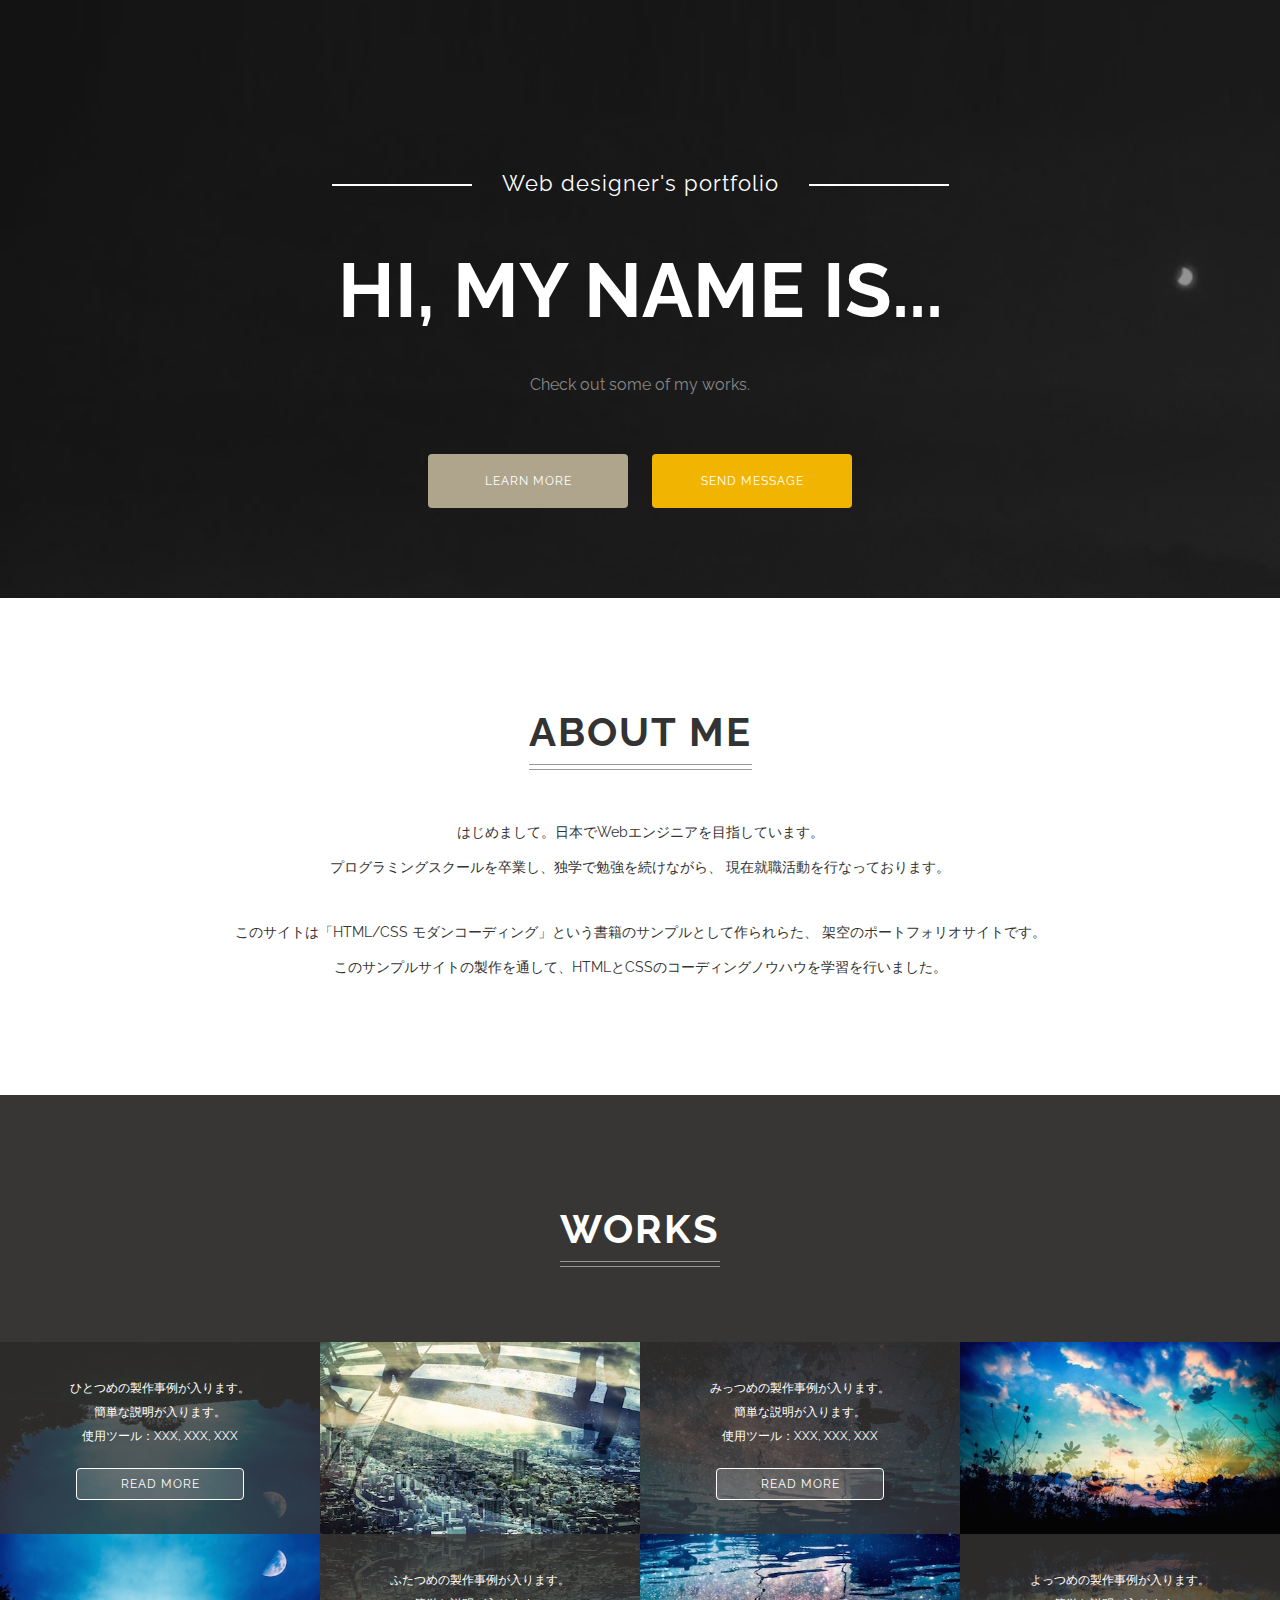
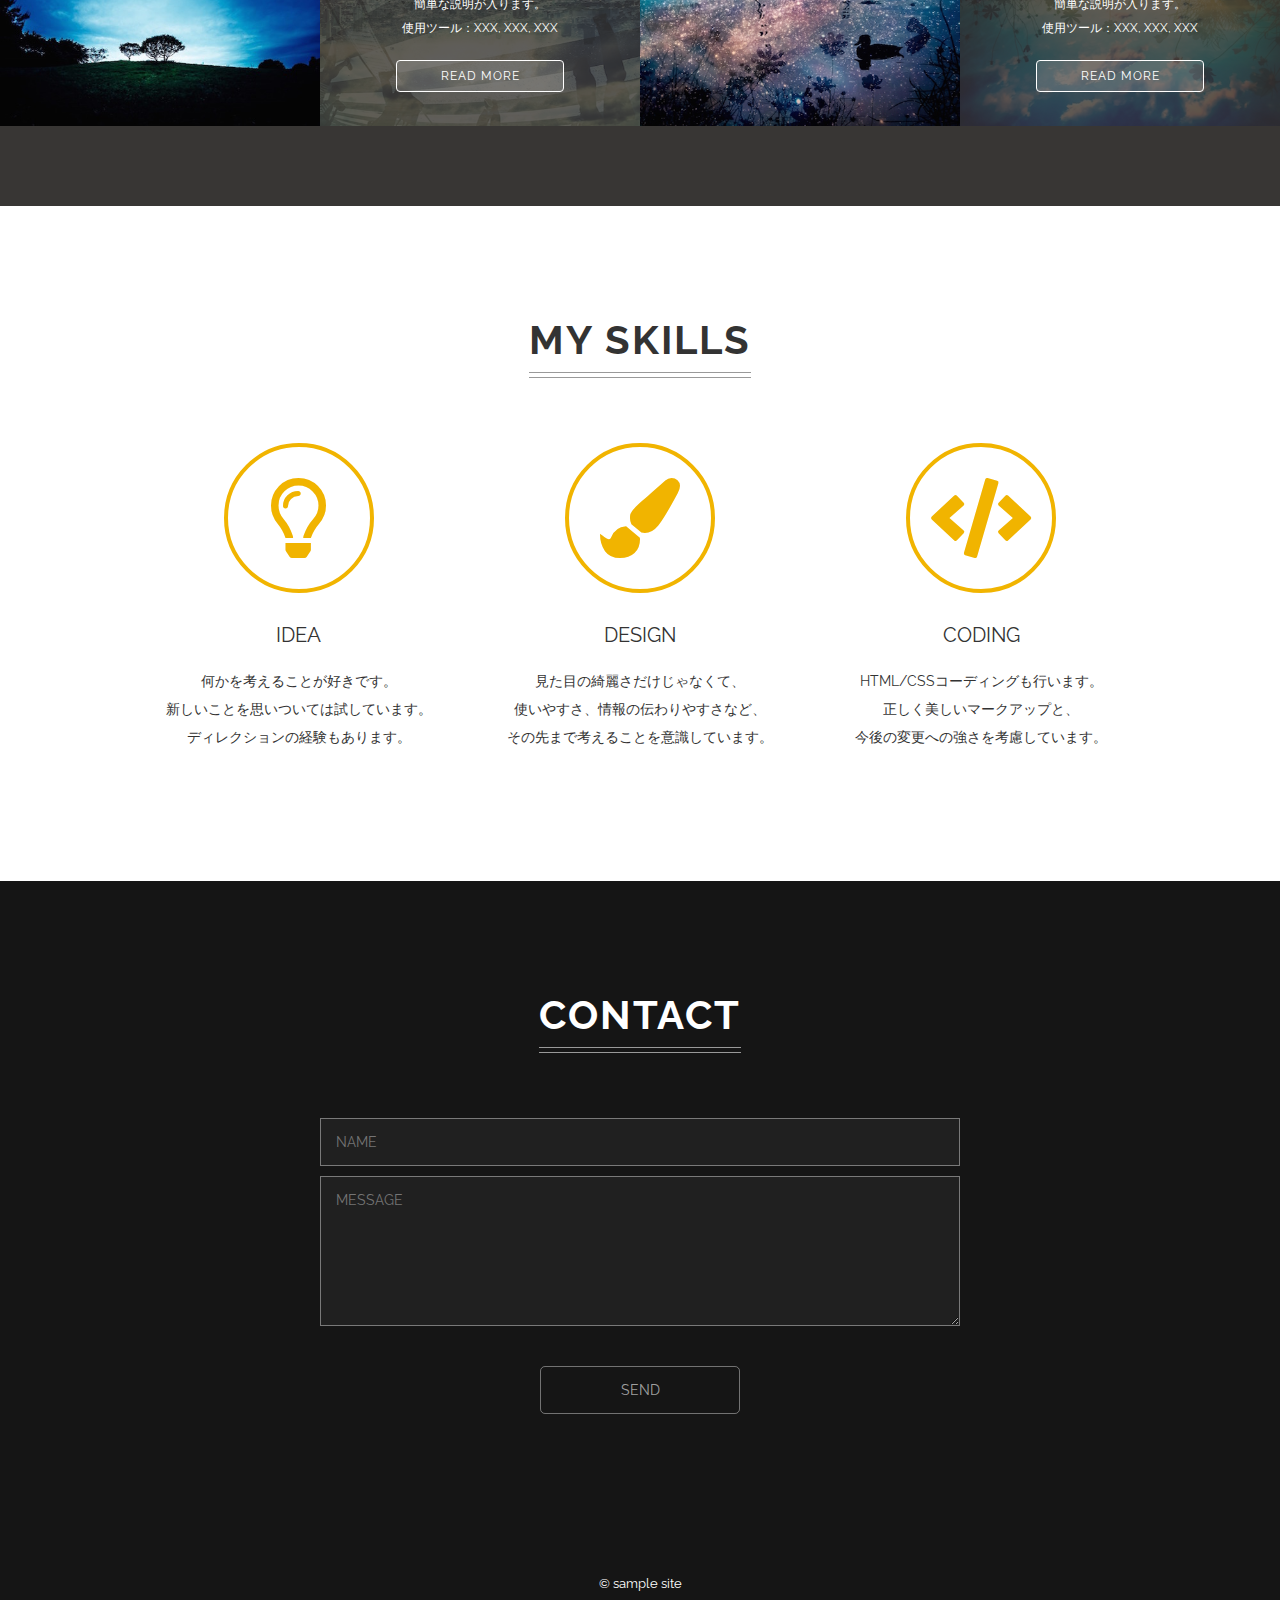
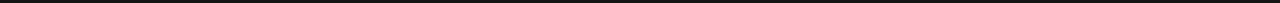
<file: singlepage-layout/index.html>
<!DOCTYPE html>
<html lang="ja">
  <head>
    <meta charset="UTF-8">
    <meta name="viewport" content="width=device-width,initial-scale=1.0,minimum-scale=1.0">
    <title>シングルページレイアウト</title>
    <link rel="stylesheet" href="css/normalize.css">
    <link rel="stylesheet" href="css/style.css">
    <link href="https://fonts.googleapis.com/css?family=Raleway:400,700&display=swap" rel="stylesheet">
    <link href="https://use.fontawesome.com/releases/v5.6.1/css/all.css" rel="stylesheet">
  </head>
  <body>
    <header class="header">
      <p class="site-title-sub">Web designer's portfolio</p>
      <h1 class="site-title">HI, MY NAME IS...</h1>
      <p class="site-description">Check out some of my works.</p>
      <div class="buttons">
        <a class="button" href="#about">LEARN MORE</a>
        <a class="button button-showy" href="#contact">SEND MESSAGE</a>
      </div>
    </header>
    <section class="about" id="about">
      <h2 class="heading">ABOUT ME</h2>
      <p class="about-text">
        はじめまして。日本でWebエンジニアを目指しています。<br>
        プログラミングスクールを卒業し、独学で勉強を続けながら、
        現在就職活動を行なっております。
      </p>
      <p class="about-text">
        このサイトは「HTML/CSS モダンコーディング」という書籍のサンプルとして作られらた、
        架空のポートフォリオサイトです。<br>
        このサンプルサイトの製作を通して、HTMLとCSSのコーディングノウハウを学習を行いました。
      </p>
    </section>
    <section class="works">
      <h2 class="heading">WORKS</h2>
      <div class="works-wrapper">
        <div class="work-box tree">
          <img class="work-image" src="images/tree.jpg" alt="制作事例1">
          <div class="work-description">
            <div class="work-description-inner">
              <p class="work-text">
                ひとつめの製作事例が入ります。<br>
                簡単な説明が入ります。<br>
                使用ツール：XXX, XXX, XXX<br>
                <a href="#" class="button button-ghost">READ MORE</a>
              </p>
            </div>
          </div>
        </div>
        <div class="work-box building">
          <img class="work-image" src="images/building.jpg" alt="制作事例2">
          <div class="work-description">
              <div class="work-description-inner">
                <p class="work-text">
                  ふたつめの製作事例が入ります。<br>
                  簡単な説明が入ります。<br>
                  使用ツール：XXX, XXX, XXX<br>
                  <a href="#" class="button button-ghost">READ MORE</a>
                </p>
              </div>
          </div>
        </div>
        <div class="work-box lake">
          <img class="work-image" src="images/lake.jpg" alt="制作事例3">
          <div class="work-description">
              <div class="work-description-inner">
                <p class="work-text">
                  みっつめの製作事例が入ります。<br>
                  簡単な説明が入ります。<br>
                  使用ツール：XXX, XXX, XXX<br>
                  <a href="#" class="button button-ghost">READ MORE</a>
                </p>
            </div>
          </div>
        </div>
        <div class="work-box sky">
          <img class="work-image" src="images/sky.jpg" alt="制作事例4">
          <div class="work-description">
              <div class="work-description-inner">
                <p class="work-text">
                  よっつめの製作事例が入ります。<br>
                  簡単な説明が入ります。<br>
                  使用ツール：XXX, XXX, XXX<br>
                  <a href="#" class="button button-ghost">READ MORE</a>
                </p>
              </div>
          </div>
        </div>
      </div>
    </section>
    <section class="skills">
      <h2 class="heading">MY SKILLS</h2>
      <div class="skills-wrapper">
        <div class="skill-box">
          <i class="skill-icon far fa-lightbulb"></i>
          <div class="skill-title">IDEA</div>
          <p class="skill-text">
            何かを考えることが好きです。<br>
            新しいことを思いついては試しています。<br>
            ディレクションの経験もあります。
          </p>
        </div>
        <div class="skill-box">
          <i class="skill-icon fas fa-paint-brush"></i>
          <div class="skill-title">DESIGN</div>
          <p class="skill-text">
            見た目の綺麗さだけじゃなくて、<br>
            使いやすさ、情報の伝わりやすさなど、<br>
            その先まで考えることを意識しています。
          </p>
        </div>
        <div class="skill-box">
          <i class="skill-icon fas fa-code"></i>
          <div class="skill-title">CODING</div>
          <p class="skill-text">
            HTML/CSSコーディングも行います。<br>
            正しく美しいマークアップと、<br>
            今後の変更への強さを考慮しています。
          </p>
        </div>
      </div>
    </section>
    <section class="contact" id="contact">
      <h2 class="heading">CONTACT</h2>
      <form class="contact-form">
        <input type="text" name="name" placeholder="NAME">
        <textarea name="message" placeholder="MESSAGE"></textarea>
        <input type="submit" value="SEND">
      </form>
    </section>
    <footer class="footer">© sample site</footer>
    <script src="lib/placeholders.min.js"></script>
  </body>
</html>
</file>
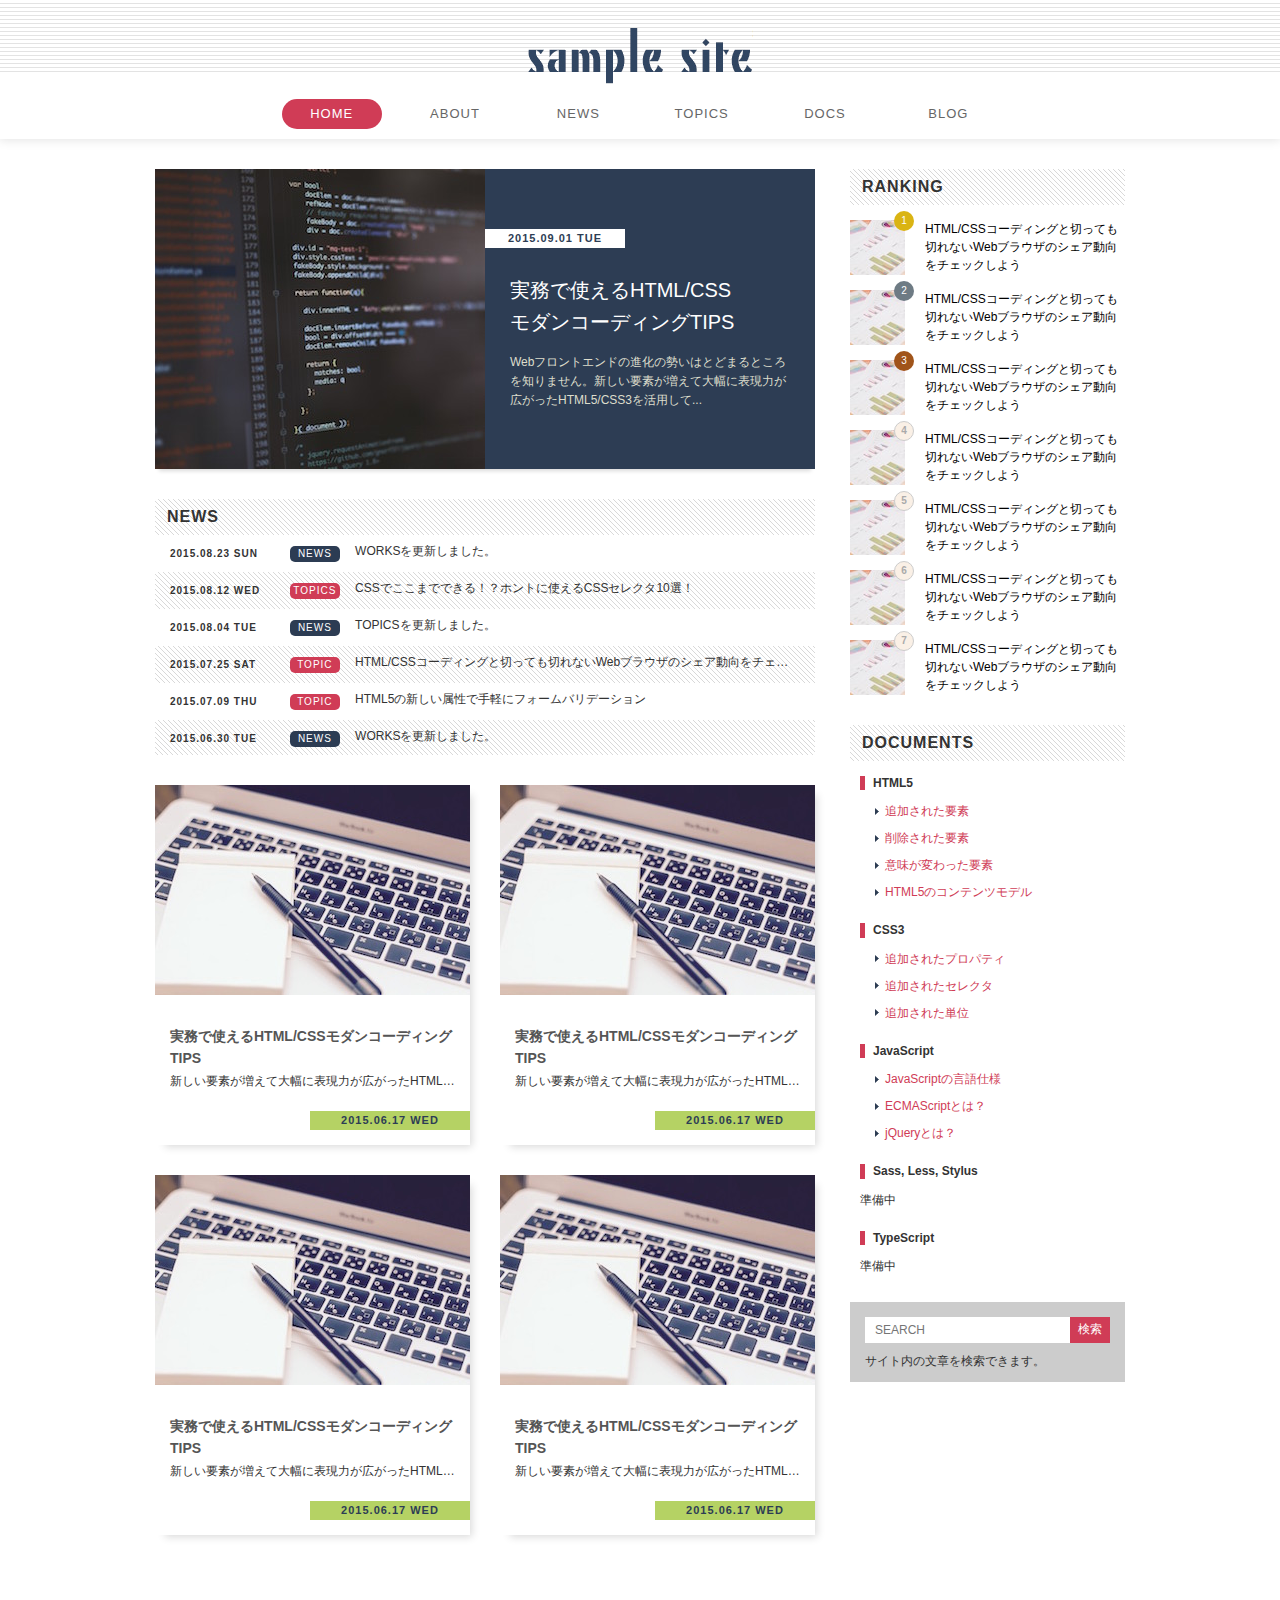
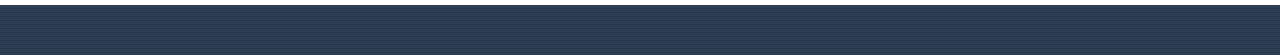
<file: standard-layout/index.html>
<!DOCTYPE html>
<html lang="ja">
<head>
  <meta charset="UTF-8">
  <title>スタンダードレイアウト</title>
  <link rel="stylesheet" href="css/reset.css">
  <link rel="stylesheet" href="css/style.css">
</head>
<body>
  <header class="header">
    <h1 class="logo">
      <a href="/">SAMPLE SITE</a>
    </h1>
    <nav class="global-nav">
      <ul>
        <li class="nav-item active"><a href="#">HOME</a></li>
        <li class="nav-item"><a href="#">ABOUT</a></li>
        <li class="nav-item"><a href="#">NEWS</a></li>
        <li class="nav-item"><a href="#">TOPICS</a></li>
        <li class="nav-item"><a href="#">DOCS</a></li>
        <li class="nav-item"><a href="#">BLOG</a></li>
      </ul>
    </nav>
  </header>
  <div class="wrapper clearfix">
    <main class="main">
      <h2 class="hidden">HOT TOPIC</h2>
      <a href="#" class="hot-topic clearfix">
        <img class="image" src="./images/hot-topic.jpg" alt="コーディング画面">
        <div class="content">
          <h3 class="title">実務で使えるHTML/CSS<br>モダンコーディングTIPS</h3>
          <p class="desc">Webフロントエンドの進化の勢いはとどまるところを知りません。新しい要素が増えて大幅に表現力が広がったHTML5/CSS3を活用して...</p>
          <time class="date" datetime="2015-09-01">2015.09.01 TUE</time>
        </div>
      </a>
      <h2 class="heading">NEWS</h2>
      <ul class="scroll-list">
        <li class="scroll-item">
          <a href="#">
            <time class="date" datetime="2015-08-23">2015.08.23 SUN</time>
            <span class="category news">NEWS</span>
            <span class="title">WORKSを更新しました。</span>
          </a>
        </li>
        <li class="scroll-item">
          <a href="#">
            <time class="date" datetime="2015-08-12">2015.08.12 WED</time>
            <span class="category">TOPICS</span>
            <span class="title">CSSでここまでできる！？ホントに使えるCSSセレクタ10選！</span>
          </a>
        </li>
        <li class="scroll-item">
          <a href="#">
            <time class="date" datetime="2015-08-04">2015.08.04 TUE</time>
            <span class="category news">NEWS</span>
            <span class="title">TOPICSを更新しました。</span>
          </a>
        </li>
        <li class="scroll-item">
          <a href="#">
            <time class="date" datetime="2015-07-25">2015.07.25 SAT</time>
            <span class="category">TOPIC</span>
            <span class="title">HTML/CSSコーディングと切っても切れないWebブラウザのシェア動向をチェックしよう</span>
          </a>
        </li>
        <li class="scroll-item">
          <a href="#">
            <time class="date" datetime="2015-07-09">2015.07.09 THU</time>
            <span class="category">TOPIC</span>
            <span class="title">HTML5の新しい属性で手軽にフォームバリデーション</span>
          </a>
        </li>
        <li class="scroll-item">
          <a href="#">
            <time class="date" datetime="2015-06-30">2015.06.30 TUE</time>
            <span class="category news">NEWS</span>
            <span class="title">WORKSを更新しました。</span>
          </a>
        </li>
      </ul>
      <h2 class="hidden">ARTICLES</h2>
      <div class="clearfix">
        <a href="#" class="article-box">
          <h3 class="title">実務で使えるHTML/CSSモダンコーディングTIPS</h3>
          <p class="desc">新しい要素が増えて大幅に表現力が広がったHTML5/CSS3を活用し、モダンなコーディングにチャレンジしましょう！</p>
          <time class="date" datetime="2015-06-17">2015.06.17 WED</time>
          <img class="image" src="./images/article.jpg" alt="コーディング画面">
        </a>
        <a href="#" class="article-box">
          <h3 class="title">実務で使えるHTML/CSSモダンコーディングTIPS</h3>
          <p class="desc">新しい要素が増えて大幅に表現力が広がったHTML5/CSS3を活用し、モダンなコーディングにチャレンジしましょう！</p>
          <time class="date" datetime="2015-06-17">2015.06.17 WED</time>
          <img class="image" src="./images/article.jpg" alt="コーディング画面">
        </a>
        <a href="#" class="article-box">
          <h3 class="title">実務で使えるHTML/CSSモダンコーディングTIPS</h3>
          <p class="desc">新しい要素が増えて大幅に表現力が広がったHTML5/CSS3を活用し、モダンなコーディングにチャレンジしましょう！</p>
          <time class="date" datetime="2015-06-17">2015.06.17 WED</time>
          <img class="image" src="./images/article.jpg" alt="コーディング画面">
        </a>
        <a href="#" class="article-box">
          <h3 class="title">実務で使えるHTML/CSSモダンコーディングTIPS</h3>
          <p class="desc">新しい要素が増えて大幅に表現力が広がったHTML5/CSS3を活用し、モダンなコーディングにチャレンジしましょう！</p>
          <time class="date" datetime="2015-06-17">2015.06.17 WED</time>
          <img class="image" src="./images/article.jpg" alt="コーディング画面">
        </a>
      </div>
    </main>
    <div class="sidemenu">
      <h2 class="heading">RANKING</h2>
      <ol class="ranking">
        <li class="ranking-item">
          <a href="#">
            <img class="image" src="./images/ranking.jpg" alt="グラフの画像">
            <span class="order"></span>
            <p class="text">HTML/CSSコーディングと切っても切れないWebブラウザのシェア動向をチェックしよう</p>
          </a>
        </li>
        <li class="ranking-item">
          <a href="#">
            <img class="image" src="./images/ranking.jpg" alt="グラフの画像">
            <span class="order"></span>
            <p class="text">HTML/CSSコーディングと切っても切れないWebブラウザのシェア動向をチェックしよう</p>
          </a>
        </li>
        <li class="ranking-item">
          <a href="#">
            <img class="image" src="./images/ranking.jpg" alt="グラフの画像">
            <span class="order"></span>
            <p class="text">HTML/CSSコーディングと切っても切れないWebブラウザのシェア動向をチェックしよう</p>
          </a>
        </li>
        <li class="ranking-item">
          <a href="#">
            <img class="image" src="./images/ranking.jpg" alt="グラフの画像">
            <span class="order"></span>
            <p class="text">HTML/CSSコーディングと切っても切れないWebブラウザのシェア動向をチェックしよう</p>
          </a>
        </li>
        <li class="ranking-item">
          <a href="#">
            <img class="image" src="./images/ranking.jpg" alt="グラフの画像">
            <span class="order"></span>
            <p class="text">HTML/CSSコーディングと切っても切れないWebブラウザのシェア動向をチェックしよう</p>
          </a>
        </li>
        <li class="ranking-item">
          <a href="#">
            <img class="image" src="./images/ranking.jpg" alt="グラフの画像">
            <span class="order"></span>
            <p class="text">HTML/CSSコーディングと切っても切れないWebブラウザのシェア動向をチェックしよう</p>
          </a>
        </li>
        <li class="ranking-item">
          <a href="#">
            <img class="image" src="./images/ranking.jpg" alt="グラフの画像">
            <span class="order"></span>
            <p class="text">HTML/CSSコーディングと切っても切れないWebブラウザのシェア動向をチェックしよう</p>
          </a>
        </li>
      </ol>
      <h2 class="heading">DOCUMENTS</h2>
      <ul class="documents">
        <li>
          <h3 class="title">HTML5</h3>
          <ul>
            <li><a href="#">追加された要素</a></li>
            <li><a href="#">削除された要素</a></li>
            <li><a href="#">意味が変わった要素</a></li>
            <li><a href="#">HTML5のコンテンツモデル</a></li>
          </ul>
        </li>
        <li>
          <h3 class="title">CSS3</h3>
          <ul>
            <li><a href="#">追加されたプロパティ</a></li>
            <li><a href="#">追加されたセレクタ</a></li>
            <li><a href="#">追加された単位</a></li>
          </ul>
        </li>
        <li>
          <h3 class="title">JavaScript</h3>
          <ul>
            <li><a href="#">JavaScriptの言語仕様</a></li>
            <li><a href="#">ECMAScriptとは？</a></li>
            <li><a href="#">jQueryとは？</a></li>
          </ul>
        </li>
        <li>
          <h3 class="title">Sass, Less, Stylus</h3>
          <p>準備中</p>
        </li>
        <li>
          <h3 class="title">TypeScript</h3>
          <p>準備中</p>
        </li>
      </ul>
      <h2 class="hidden">SEARCH</h2>
      <form class="search-box">
        <input class="search-input" type="text" name="search" placeholder="SEARCH">
        <input class="search-button" type="submit" value="検索">
        <p class="text">サイト内の文章を検索できます。</p>
      </form>
    </div>
    <div class="clear"></div>
  </div>
  <footer class="footer"></footer>
</body>
</html>
</file>
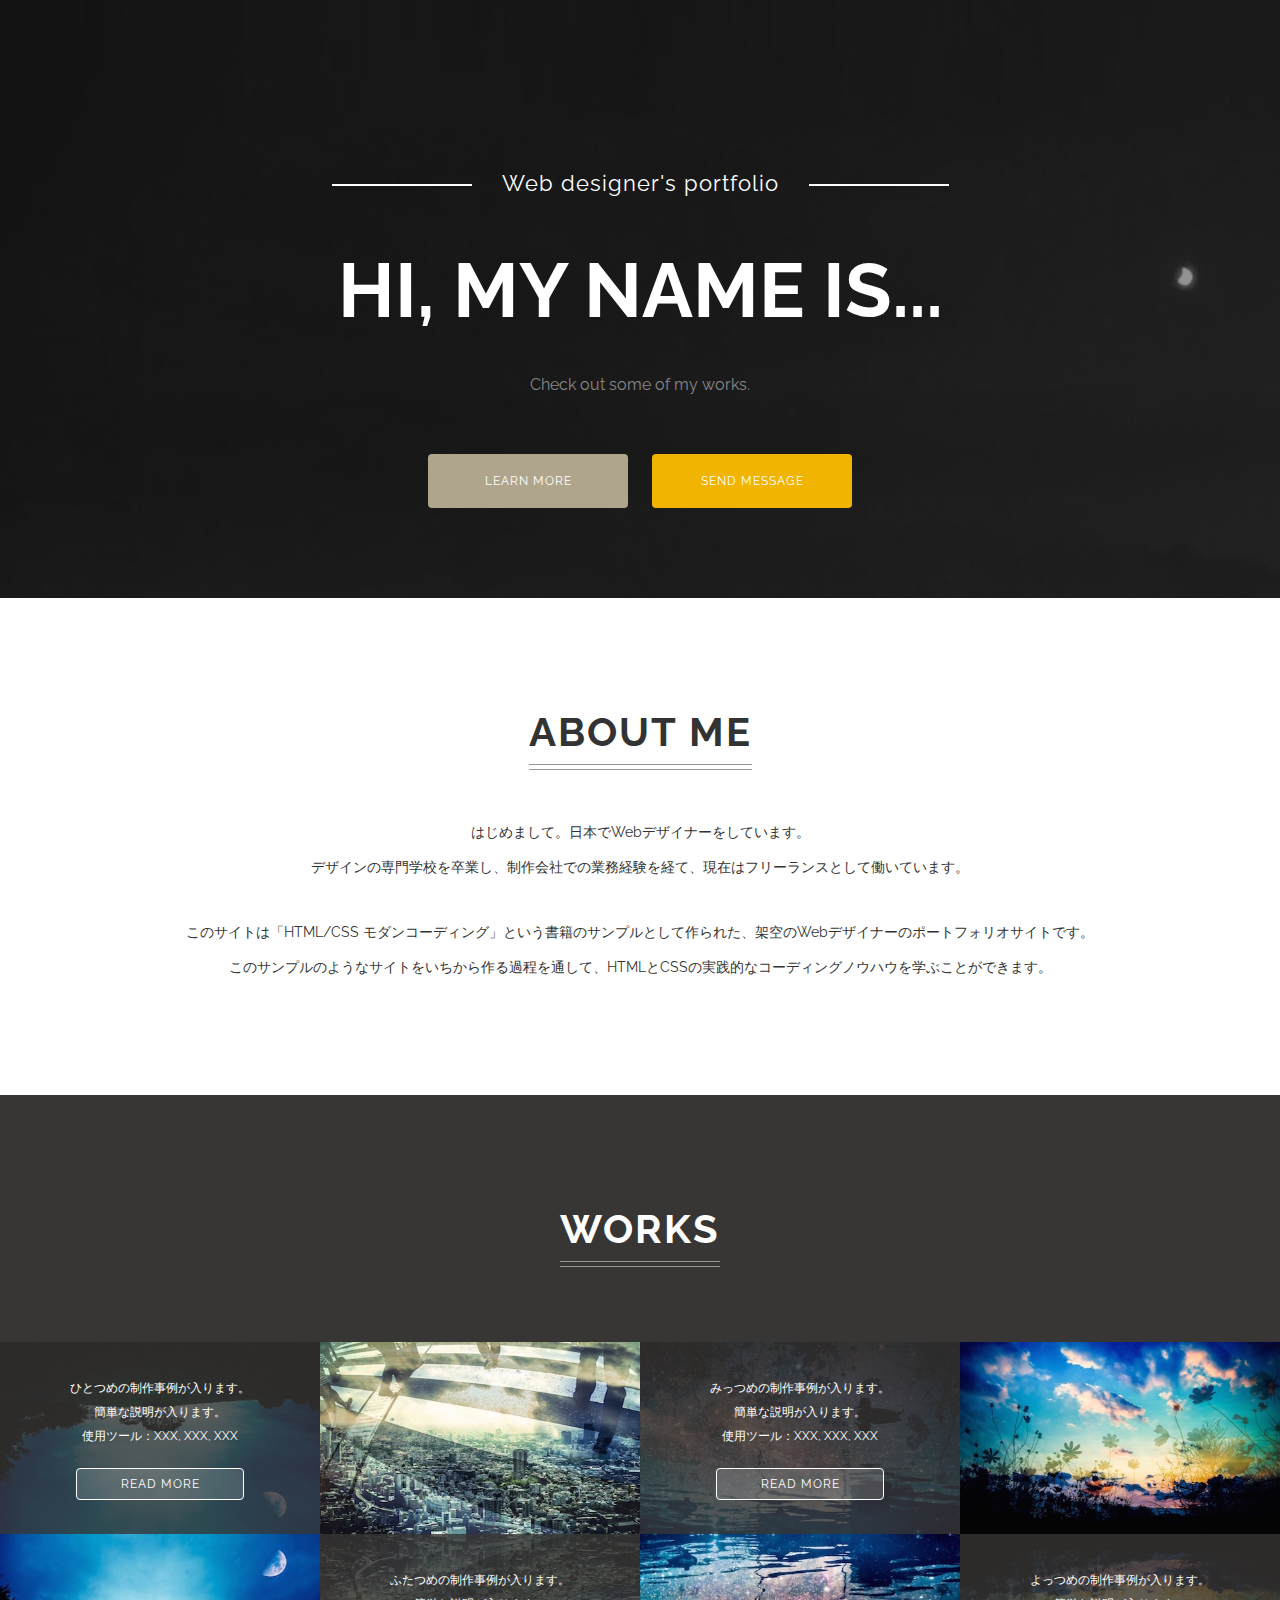
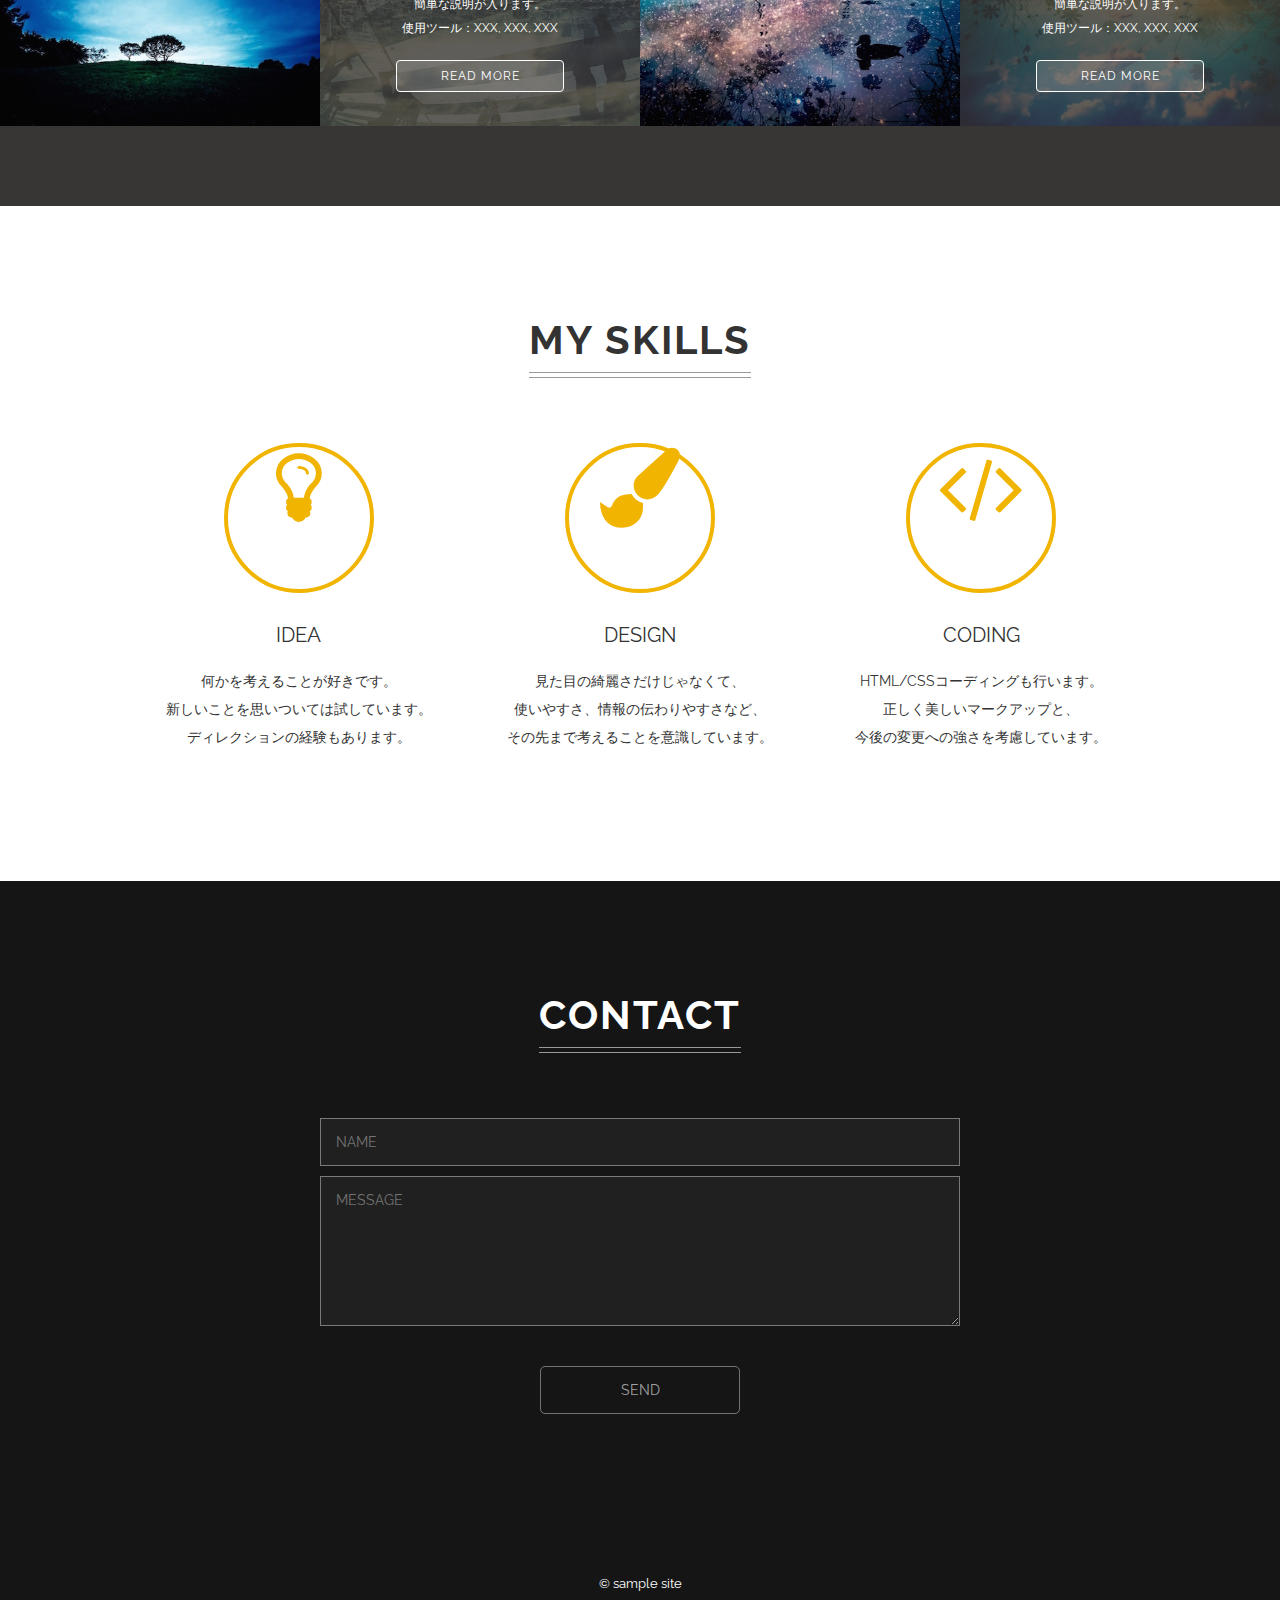
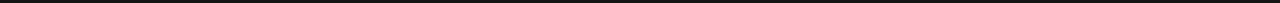
<file: singlepage-layout/sample.html>
<!DOCTYPE html>
<html lang="ja">
<head>
  <meta charset="UTF-8">
  <meta name="viewport" content="width=device-width,initial-scale=1.0,minimum-scale=1.0">
  <title>シングルページレイアウト</title>
  <link rel="stylesheet" href="http://fonts.googleapis.com/css?family=Raleway:700,400">
  <link rel="stylesheet" href="http://maxcdn.bootstrapcdn.com/font-awesome/4.3.0/css/font-awesome.min.css">
  <link rel="stylesheet" href="css/normalize.css">
  <link rel="stylesheet" href="css/style.css">
</head>
<body>
  <header class="header">
    <p class="site-title-sub">Web designer's portfolio</p>
    <h1 class="site-title">HI, MY NAME IS...</h1>
    <p class="site-description">Check out some of my works.</p>
    <div class="buttons">
      <a class="button" href="#about">LEARN MORE</a>
      <a class="button button-showy" href="#contact">SEND MESSAGE</a>
    </div>
  </header>
  <section class="about" id="about">
    <h2 class="heading">ABOUT ME</h2>
    <p class="about-text">
      はじめまして。日本でWebデザイナーをしています。<br>
      デザインの専門学校を卒業し、制作会社での業務経験を経て、現在はフリーランスとして働いています。
    </p>
    <p class="about-text">
      このサイトは「HTML/CSS モダンコーディング」という書籍のサンプルとして作られた、架空のWebデザイナーのポートフォリオサイトです。<br>
      このサンプルのようなサイトをいちから作る過程を通して、HTMLとCSSの実践的なコーディングノウハウを学ぶことができます。
    </p>
  </section>
  <section class="works">
    <h2 class="heading">WORKS</h2>
    <div class="works-wrapper">
      <div class="work-box tree">
        <img class="work-image" src="images/tree.jpg" alt="制作事例1">
        <div class="work-description">
          <div class="work-description-inner">
            <p class="work-text">
              ひとつめの制作事例が入ります。<br>
              簡単な説明が入ります。<br>
              使用ツール：XXX, XXX, XXX<br>
              <a href="#" class="button button-ghost">READ MORE</a>
            </p>
          </div>
        </div>
      </div>
      <div class="work-box building">
        <img class="work-image" src="images/building.jpg" alt="制作事例2">
        <div class="work-description">
          <div class="work-description-inner">
            <p class="work-text">
              ふたつめの制作事例が入ります。<br>
              簡単な説明が入ります。<br>
              使用ツール：XXX, XXX, XXX<br>
              <a href="#" class="button button-ghost">READ MORE</a>
            </p>
          </div>
        </div>
      </div>
      <div class="work-box lake">
        <img class="work-image" src="images/lake.jpg" alt="制作事例3">
        <div class="work-description">
          <div class="work-description-inner">
            <p class="work-text">
              みっつめの制作事例が入ります。<br>
              簡単な説明が入ります。<br>
              使用ツール：XXX, XXX, XXX<br>
              <a href="#" class="button button-ghost">READ MORE</a>
            </p>
          </div>
        </div>
      </div>
      <div class="work-box sky">
        <img class="work-image" src="images/sky.jpg" alt="制作事例4">
        <div class="work-description">
          <div class="work-description-inner">
            <p class="work-text">
              よっつめの制作事例が入ります。<br>
              簡単な説明が入ります。<br>
              使用ツール：XXX, XXX, XXX<br>
              <a href="#" class="button button-ghost">READ MORE</a>
            </p>
          </div>
        </div>
      </div>
    </div>
  </section>
  <section class="skills">
    <h2 class="heading">MY SKILLS</h2>
    <div class="skills-wrapper">
      <div class="skill-box">
        <i class="skill-icon fa fa-lightbulb-o"></i>
        <div class="skill-title">IDEA</div>
        <p class="skill-text">
          何かを考えることが好きです。<br>
          新しいことを思いついては試しています。<br>
          ディレクションの経験もあります。
        </p>
      </div>
      <div class="skill-box">
        <i class="skill-icon fa fa-paint-brush"></i>
        <div class="skill-title">DESIGN</div>
        <p class="skill-text">
          見た目の綺麗さだけじゃなくて、<br>
          使いやすさ、情報の伝わりやすさなど、<br>
          その先まで考えることを意識しています。
        </p>
      </div>
      <div class="skill-box">
        <i class="skill-icon fa fa-code"></i>
        <div class="skill-title">CODING</div>
        <p class="skill-text">
          HTML/CSSコーディングも行います。<br>
          正しく美しいマークアップと、<br>
          今後の変更への強さを考慮しています。
        </p>
      </div>
    </div>
  </section>
  <section class="contact" id="contact">
    <h2 class="heading">CONTACT</h2>
    <form class="contact-form">
      <input type="text" name="name" placeholder="NAME">
      <textarea name="message" placeholder="MESSAGE"></textarea>
      <input type="submit" value="SEND">
    </form>
  </section>
  <footer class="footer">
      © sample site
  </footer>
  <script src="lib/placeholders.min.js"></script>
</body>
</html>
</file>
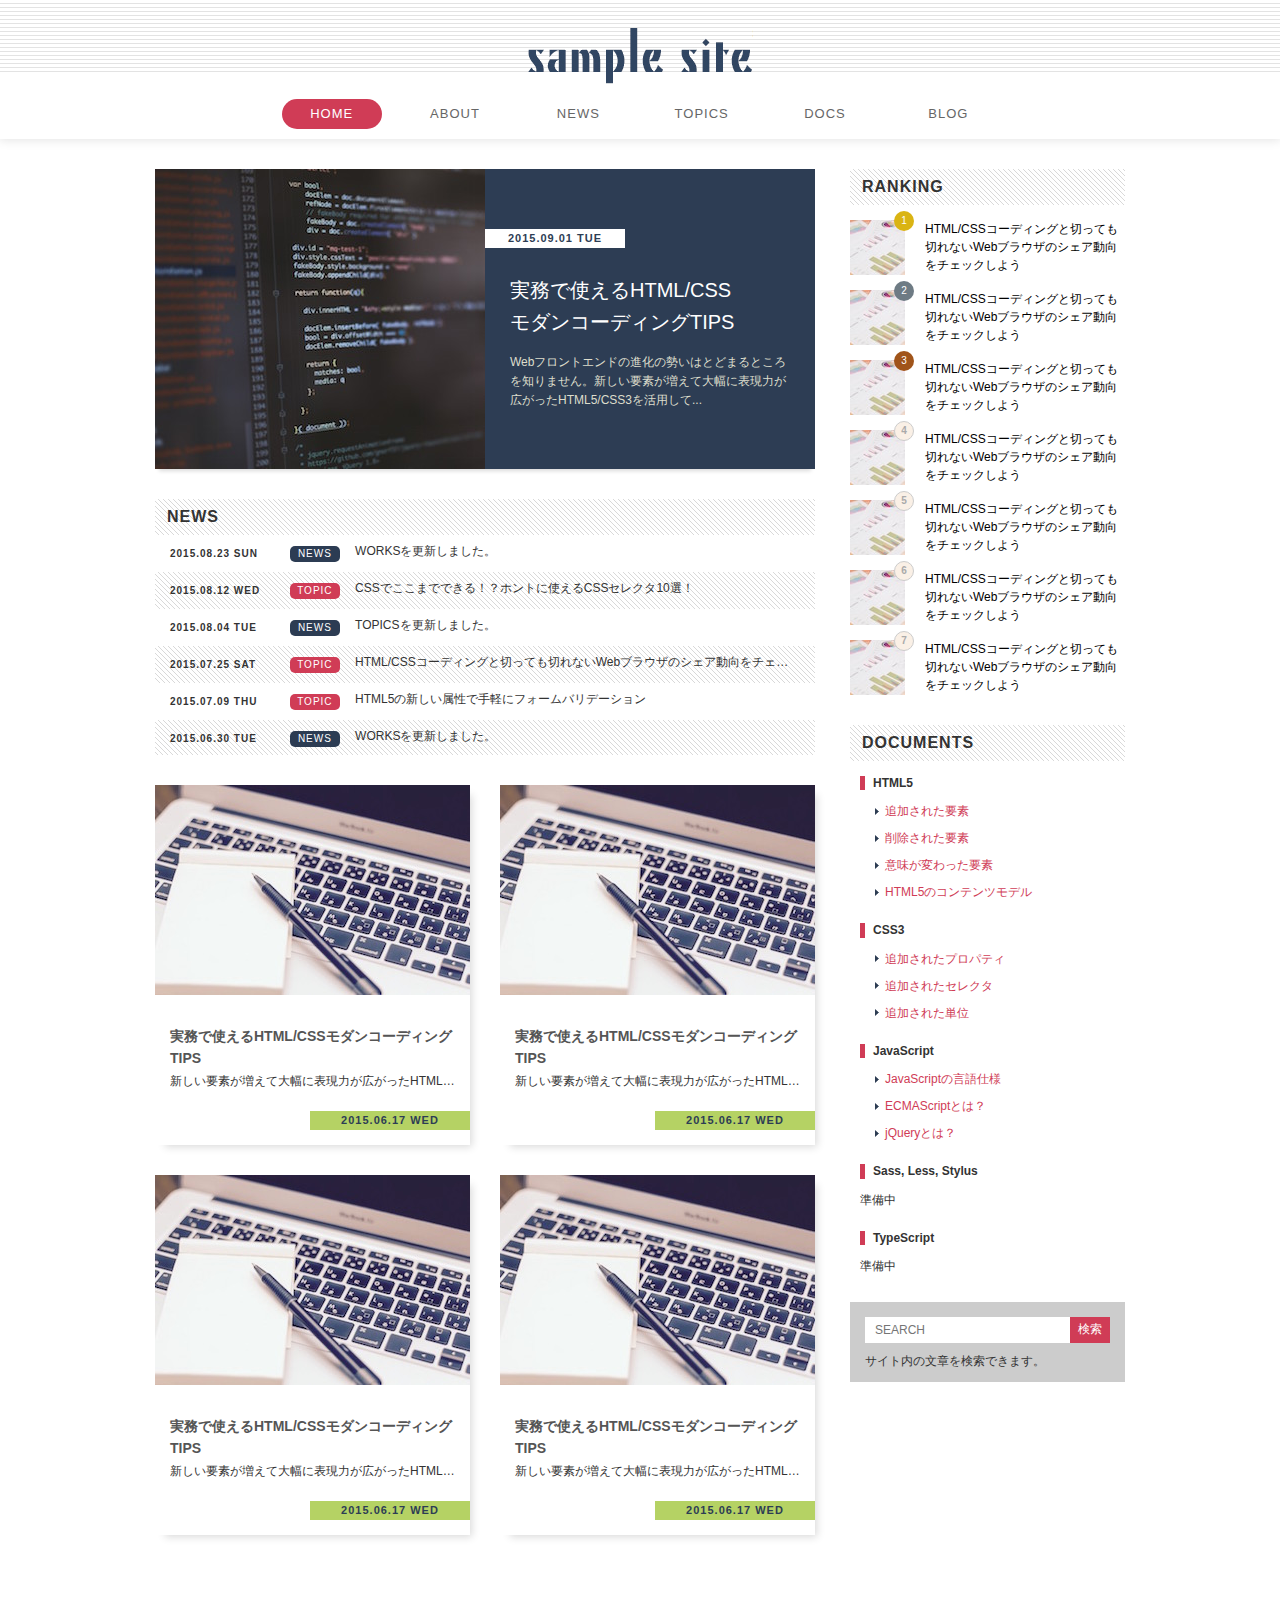
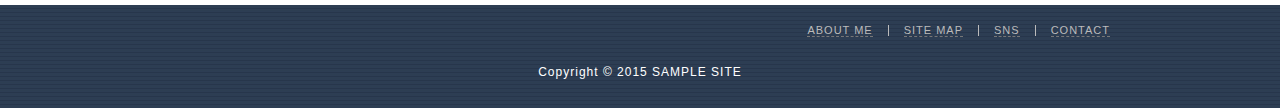
<file: standard-layout/sample.html>
<!DOCTYPE html>
<html lang="ja">
<head>
  <meta charset="UTF-8">
  <title>スタンダードレイアウト</title>
  <link rel="stylesheet" href="css/reset.css">
  <link rel="stylesheet" href="css/style.css">
</head>
<body>
  <header class="header">
    <h1 class="logo">
      <a href="/">SAMPLE SITE</a>
    </h1>
    <nav class="global-nav">
      <ul>
        <li class="nav-item active"><a href="#">HOME</a></li>
        <li class="nav-item"><a href="#">ABOUT</a></li>
        <li class="nav-item"><a href="#">NEWS</a></li>
        <li class="nav-item"><a href="#">TOPICS</a></li>
        <li class="nav-item"><a href="#">DOCS</a></li>
        <li class="nav-item"><a href="#">BLOG</a></li>
      </ul>
    </nav>
  </header>
  <div class="wrapper clearfix">
    <main class="main">
      <h2 class="hidden">HOT TOPIC</h2>
      <a href="#" class="hot-topic clearfix">
        <img class="image" src="./images/hot-topic.jpg" alt="コーディング画面">
        <div class="content">
          <h3 class="title">実務で使えるHTML/CSS<br>モダンコーディングTIPS</h3>
          <p class="desc">Webフロントエンドの進化の勢いはとどまるところを知りません。新しい要素が増えて大幅に表現力が広がったHTML5/CSS3を活用して...</p>
          <time class="date" datetime="2015-09-01">2015.09.01 TUE</time>
        </div>
      </a>
      <h2 class="heading">NEWS</h2>
      <ul class="scroll-list">
        <li class="scroll-item">
          <a href="#">
            <time class="date" datetime="2015-08-23">2015.08.23 SUN</time>
            <span class="category news">NEWS</span>
            <span class="title">WORKSを更新しました。</span>
          </a>
        </li>
        <li class="scroll-item">
          <a href="#">
            <time class="date" datetime="2015-08-12">2015.08.12 WED</time>
            <span class="category">TOPIC</span>
            <span class="title">CSSでここまでできる！？ホントに使えるCSSセレクタ10選！</span>
          </a>
        </li>
        <li class="scroll-item">
          <a href="#">
            <time class="date" datetime="2015-08-04">2015.08.04 TUE</time>
            <span class="category news">NEWS</span>
            <span class="title">TOPICSを更新しました。</span>
          </a>
        </li>
        <li class="scroll-item">
          <a href="#">
            <time class="date" datetime="2015-07-25">2015.07.25 SAT</time>
            <span class="category">TOPIC</span>
            <span class="title">HTML/CSSコーディングと切っても切れないWebブラウザのシェア動向をチェックしよう</span>
          </a>
        </li>
        <li class="scroll-item">
          <a href="#">
            <time class="date" datetime="2015-07-09">2015.07.09 THU</time>
            <span class="category">TOPIC</span>
            <span class="title">HTML5の新しい属性で手軽にフォームバリデーション</span>
          </a>
        </li>
        <li class="scroll-item">
          <a href="#">
            <time class="date" datetime="2015-06-30">2015.06.30 TUE</time>
            <span class="category news">NEWS</span>
            <span class="title">WORKSを更新しました。</span>
          </a>
        </li>
      </ul>
      <h2 class="hidden">ARTICLES</h2>
      <div class="clearfix">
        <a href="#" class="article-box">
          <h3 class="title">実務で使えるHTML/CSSモダンコーディングTIPS</h3>
          <p class="desc">新しい要素が増えて大幅に表現力が広がったHTML5/CSS3を活用し、モダンなコーディングにチャレンジしましょう！</p>
          <time class="date" datetime="2015-06-17">2015.06.17 WED</time>
          <img class="image" src="./images/article.jpg" alt="コーディング画面">
        </a>
        <a href="#" class="article-box">
          <h3 class="title">実務で使えるHTML/CSSモダンコーディングTIPS</h3>
          <p class="desc">新しい要素が増えて大幅に表現力が広がったHTML5/CSS3を活用し、モダンなコーディングにチャレンジしましょう！</p>
          <time class="date" datetime="2015-06-17">2015.06.17 WED</time>
          <img class="image" src="./images/article.jpg" alt="コーディング画面">
        </a>
        <a href="#" class="article-box">
          <h3 class="title">実務で使えるHTML/CSSモダンコーディングTIPS</h3>
          <p class="desc">新しい要素が増えて大幅に表現力が広がったHTML5/CSS3を活用し、モダンなコーディングにチャレンジしましょう！</p>
          <time class="date" datetime="2015-06-17">2015.06.17 WED</time>
          <img class="image" src="./images/article.jpg" alt="コーディング画面">
        </a>
        <a href="#" class="article-box">
          <h3 class="title">実務で使えるHTML/CSSモダンコーディングTIPS</h3>
          <p class="desc">新しい要素が増えて大幅に表現力が広がったHTML5/CSS3を活用し、モダンなコーディングにチャレンジしましょう！</p>
          <time class="date" datetime="2015-06-17">2015.06.17 WED</time>
          <img class="image" src="./images/article.jpg" alt="コーディング画面">
        </a>
      </div>
    </main>
    <div class="sidemenu">
      <h2 class="heading">RANKING</h2>
      <ol class="ranking">
        <li class="ranking-item">
          <a href="#">
            <img class="image" src="./images/ranking.jpg" alt="グラフの画像">
            <span class="order"></span>
            <p class="text">HTML/CSSコーディングと切っても切れないWebブラウザのシェア動向をチェックしよう</p>
          </a>
        </li>
        <li class="ranking-item">
          <a href="#">
            <img class="image" src="./images/ranking.jpg" alt="グラフの画像">
            <span class="order"></span>
            <p class="text">HTML/CSSコーディングと切っても切れないWebブラウザのシェア動向をチェックしよう</p>
          </a>
        </li>
        <li class="ranking-item">
          <a href="#">
            <img class="image" src="./images/ranking.jpg" alt="グラフの画像">
            <span class="order"></span>
            <p class="text">HTML/CSSコーディングと切っても切れないWebブラウザのシェア動向をチェックしよう</p>
          </a>
        </li>
        <li class="ranking-item">
          <a href="#">
            <img class="image" src="./images/ranking.jpg" alt="グラフの画像">
            <span class="order"></span>
            <p class="text">HTML/CSSコーディングと切っても切れないWebブラウザのシェア動向をチェックしよう</p>
          </a>
        </li>
        <li class="ranking-item">
          <a href="#">
            <img class="image" src="./images/ranking.jpg" alt="グラフの画像">
            <span class="order"></span>
            <p class="text">HTML/CSSコーディングと切っても切れないWebブラウザのシェア動向をチェックしよう</p>
          </a>
        </li>
        <li class="ranking-item">
          <a href="#">
            <img class="image" src="./images/ranking.jpg" alt="グラフの画像">
            <span class="order"></span>
            <p class="text">HTML/CSSコーディングと切っても切れないWebブラウザのシェア動向をチェックしよう</p>
          </a>
        </li>
        <li class="ranking-item">
          <a href="#">
            <img class="image" src="./images/ranking.jpg" alt="グラフの画像">
            <span class="order"></span>
            <p class="text">HTML/CSSコーディングと切っても切れないWebブラウザのシェア動向をチェックしよう</p>
          </a>
        </li>
      </ol>
      <h2 class="heading">DOCUMENTS</h2>
      <ul class="documents">
        <li>
          <h3 class="title">HTML5</h3>
          <ul>
            <li><a href="#">追加された要素</a></li>
            <li><a href="#">削除された要素</a></li>
            <li><a href="#">意味が変わった要素</a></li>
            <li><a href="#">HTML5のコンテンツモデル</a></li>
          </ul>
        </li>
        <li>
          <h3 class="title">CSS3</h3>
          <ul>
            <li><a href="#">追加されたプロパティ</a></li>
            <li><a href="#">追加されたセレクタ</a></li>
            <li><a href="#">追加された単位</a></li>
          </ul>
        </li>
        <li>
          <h3 class="title">JavaScript</h3>
          <ul>
            <li><a href="#">JavaScriptの言語仕様</a></li>
            <li><a href="#">ECMAScriptとは？</a></li>
            <li><a href="#">jQueryとは？</a></li>
          </ul>
        </li>
        <li>
          <h3 class="title">Sass, Less, Stylus</h3>
          <p>準備中</p>
        </li>
        <li>
          <h3 class="title">TypeScript</h3>
          <p>準備中</p>
        </li>
      </ul>
      <h2 class="hidden">SEARCH</h2>
      <form class="search-box">
        <input class="search-input" type="text" name="search" placeholder="SEARCH">
        <input class="search-button" type="submit" value="検索">
        <p class="text">サイト内の文章を検索できます。</p>
      </form>
    </div>
  </div>
  <footer class="footer">
    <ul class="horizontal-list">
      <li class="horizontal-item"><a href="#">ABOUT ME</a></li>
      <li class="horizontal-item"><a href="#">SITE MAP</a></li>
      <li class="horizontal-item"><a href="#">SNS</a></li>
      <li class="horizontal-item"><a href="#">CONTACT</a></li>
    </ul>
    <p class="copyright">Copyright © 2015 SAMPLE SITE</p>
  </footer>
</body>
</html>
</file>
<file: singlepage-layout/css/style.css>
@charset "UTF-8";

/* --------------------------------
 * base
 * -------------------------------- */
html {
  font-size: 62.5%;
}
body {
  background: #151515 url(../images/bg.png) no-repeat fixed left bottom;
  background-size: cover;
  color: #fff;
  text-align: center;
  font-size: 1.4rem;
  font-family: 'Raleway', "Hiragino Kaku Gothic ProN",  Meiryo,  sans-serif;
}
*, *::before, *::after {
  box-sizing: border-box;
}


/* --------------------------------
 * parts
 * -------------------------------- */
.heading {
  position: relative;
  display: inline-block;
  margin: 30px 0 15px;
  padding-bottom: 15px;
  letter-spacing: 2px;
  font-size: 4rem;
}
.heading::before,
.heading::after {
  content: '';
  position: absolute;
  right: 0;
  bottom: 0;
  left: 0;
  border-bottom: 1px solid #999;
}
.heading::before {
  bottom: 5px;
}
.button {
  display: inline-block;
  width: 200px;
  padding: 20px;
  border-radius: 4px;
  background-color: #afa58d;
  color: #fff;
  text-decoration: none;
  letter-spacing: 1px;
  font-size: 1.2rem;
}
.button:hover {
  opacity: 0.9;
}
.button-showy {
  background-color: #f1b400;
}
.button-ghost {
  border: 1px solid #fff;
  background-color: rgba(255, 255, 255, 0.15)
}

/* --------------------------------
 * header
 * -------------------------------- */
.header {
  padding: 170px 30px 80px;
}
.site-title-sub {
  margin: 0 0 30px;
  letter-spacing: 1px;
  font-size: 2.2rem;
}
.site-title-sub::before,
.site-title-sub::after {
  content: '';
  display: inline-block;
  width: 140px;
  height: 2px;
  margin: 0 30px;
  background-color: #fff;
  vertical-align: middle;
}
.site-title {
  margin: 50px 0 40px;
  font-size: 7.6rem;
}
.site-description {
  margin-bottom: 50px;
  color: #888;
  font-size: 1.6rem;
}
.buttons .button {
  margin: 10px;
}


/* --------------------------------
 * about
 * -------------------------------- */
.about {
  padding: 80px 30px;
  background-color: #fff;
  color: #333;
}
.about-text {
  margin: 30px 0;
  line-height: 2.5;
}


/* --------------------------------
 * works
 * -------------------------------- */
.works {
  padding: 80px 0;
  background-color: #383634;
}
.works-wrapper {
  display: table;
  width: 100%;
  margin-top: 60px;
  table-layout: fixed;
}
.work-box {
  position: relative;
  display: table-cell;
}
.work-image {
  display: block;
  width: 100%;
  margin: 0 0 60%;
}
.work-description {
  position: absolute;
  top: 50%;
  left: 0;
  z-index: 1;
  width: 100%;
  height: 50%;
  overflow-y: auto;
}
.work-description-inner {
  display: table;
  width: 100%;
  height: 100%;
  padding: 20px;
}
.work-text {
  display: table-cell;
  vertical-align: middle;
  font-size: 1.2rem;
  line-height: 2;
}
.work-text .button {
  width: 60%;
  margin-top: 20px;
  padding: 3px;
}
.work-box::after {
  content: '';
  position: absolute;
  top: 50%;
  left: 0;
  width: 100%;
  height: 50%;
  background-size: 100% 100%;
  opacity: 0.2;
  transform: scaleY(-1);
}
.work-box.tree::after {
  background-image: url(../images/tree.jpg)
}
.work-box.building::after {
  background-image: url(../images/building.jpg)
}
.work-box.lake::after {
  background-image: url(../images/lake.jpg)
}
.work-box.sky::after {
  background-image: url(../images/sky.jpg)
}
.work-box:nth-child(odd) .work-image {
  margin: 60% 0 0;
}
.work-box:nth-child(odd) .work-description,
.work-box:nth-child(odd)::after {
  top: 0;
}


/* --------------------------------
 * skills
 * -------------------------------- */
.skills {
  padding: 80px 0;
  background-color: #fff;
  color: #333;
}
.skills-wrapper {
  display: table;
  width: 80%;
  margin: 50px auto;
  table-layout: fixed;
}
.skill-box {
  display: table-cell;
}
.skill-icon {
  width: 150px;
  height: 150px;
  margin-bottom: 30px;
  border: 4px solid;
  border-radius: 50%;
  color: #f1b400;
  font-size: 8rem;
}
.skill-icon.far,
.skill-icon.fas {
  line-height: 142px;
}
.skill-title {
  margin: 0 20px 20px;
  font-size: 2rem;
}
.skill-text {
  margin: 0 20px;
  line-height: 2;
}


/* --------------------------------
 * contact
 * -------------------------------- */
.contact {
  padding: 80px 0 150px;
}
.contact-form {
  width: 50%;
  margin: 50px auto 0;
}
.contact-form input[type=text],
.contact-form textarea {
  display: block;
  width: 100%;
  margin-bottom: 10px;
  padding: 15px;
  outline: none;
  border: 1px solid rgba(255, 255, 255, 0.4);
  border-radius: 0;
  background-color: rgba(255, 255, 255, 0.05);
  color: #fff;
}
.contact-form input[type=text]:focus,
.contact-form textarea:focus {
  box-shadow: 0 0 8px rgba(255, 255, 255, 0.5) inset;
}
.contact-form textarea {
  height: 150px;
}
.contact-form input[type=submit] {
  display: block;
  width: 200px;
  margin: 40px auto 0;
  padding: 15px;
  border: 1px solid rgba(255, 255, 255,0.4);
  border-radius: 5px;
  background-color: transparent;
  color: rgba(255, 255, 255, 0.6);
  cursor: pointer;
}
.contact-form input[type=submit]:hover {
  background-color: rgba(255, 255, 255, 0.05);
}


/* --------------------------------
 * footer
 * -------------------------------- */
.footer {
  padding: 12px 0;
  font-size: 1.3rem;
}


/* --------------------------------
 * smart phone
 * -------------------------------- */
@media (max-width: 1024px) {
  body {
    /*background-image: none;*/
  }
}
@media (max-width: 768px) {
  body {
    font-size: 1.3rem;
  }
  .heading {
    font-size: 2.5rem;
  }
  .button:hover {
    opacity: 1;
  }

  /* --- header --- */
  .header {
    padding-top: 60px;
  }
  .site-title-sub {
    font-size: 1.7rem;
  }
  .site-title-sub::before,
  .site-title-sub::after {
    display: block;
    width: 85%;
    margin: 10px auto;
  }
  .site-title {
    margin-top: 35px;
    font-size: 5rem;
  }

  /* --- about --- */
  .about-text {
    line-height: 1.8;
  }

  /* --- works ---*/
  .works-wrapper,
  .work-box {
    display: block;
  }
  .work-image {
    display: none;
  }
  .work-description {
    position: relative;
  }
  .work-box::after {
    top: 0;
    height: 100%;
    background-size: cover;
    transform: none;
  }

  /*--- skills ---*/
  .skills-wrapper,
  .skill-box {
    display: block;
    margin: 40px auto;
  }
  .skill-icon {
    width: 100px;
    height: 100px;
    font-size: 5rem;
  }
  .skill-icon.far,
  .skill-icon.fas {
    line-height: 92px;
  }
  .skill-text {
    margin: 0;
  }

  /*--- contact ---*/
  .contact {
    padding-bottom: 80px;
  }
  .contact-form {
    width: 80%;
  }
}
</file>
<file: standard-layout/css/style.css>
@charset "UTF-8";

/* --------------------------------
 * base
 * -------------------------------- */
html {
  font-size: 62.5%;
}
body {
  color: #333;
  font-size: 1.2rem;
  font-family: "Hiragino Kaku Gothic ProN",  Meiryo,  sans-serif;
}
*, *::before, *::after {
  box-sizing: border-box;
}
a:link, a:visited, a:hover, a:active {
  color: #d03c56;
  text-decoration: none;
}


/* --------------------------------
 * parts
 * -------------------------------- */
 .clearfix::after {
  content: '';
  display: block;
  clear: both;
}
.heading {
  padding: 10px 12px;
  background: url('../images/bg-slash.gif');
  letter-spacing: 1px;
  font-size: 1.6rem;
}
.hidden {
  display: none;
}


/* --------------------------------
 * header
 * -------------------------------- */
.header {
  width: 100%;
  padding: 28px 0 10px;
  background: url('../images/bg-header.gif') repeat-x;
  box-shadow: 0 0 10px 1px #e3e3e3;
}
.logo {
  width: 225px;
  height: 56px;
  margin: 0 auto;
  background: url('../images/logo.png') no-repeat;
  overflow: hidden;
  text-indent: 100%;
  white-space: nowrap;
}
.logo a {
  display: block;
  width: 100%;
  height: 100%;
}
.global-nav {
  margin-top: 15px;
  text-align: center;
}
.global-nav .nav-item {
  display: inline-block;
  margin: 0 10px;
}
.global-nav .nav-item a {
  display: inline-block;
  width: 100px;
  height: 30px;
  line-height: 30px;
  text-align: center;
  border-radius: 23px;
  color: #666;
  font-size: 1.3rem;
  letter-spacing: 1px;
  transition: 0.15s;
}
.global-nav .nav-item.active a,
.global-nav .nav-item a:hover {
  background-color: #d03c56;
  color: #fff;
}


/* --------------------------------
 * wrapper
 * -------------------------------- */
.wrapper {
  width: 970px;
  margin: 30px auto 40px;
}


/* --------------------------------
 * main
 * -------------------------------- */
.main {
  display: block;
  float: left;
  width: 660px;
}
.hot-topic {
  display: block;
  height: 300px;
  margin-bottom: 30px;
  box-shadow: 0 6px 4px -4px rgba(0, 0, 0, 0.15);
  transition: opacity 0.15s;
}
.hot-topic:hover {
  opacity: 0.85;
}
.hot-topic .image {
  float: left;
  width: 50%;
  height: 100%;
}
.hot-topic .content {
  position: relative;
  float: left;
  width: 50%;
  height: 100%;
  padding: 105px 25px 0;
  background-color: #2d3d54;
  line-height: 1.6;
}
.hot-topic .title {
  margin-bottom: 15px;
  color: #fff;
  font-weight: normal;
  font-size: 2.0rem;
}
.hot-topic .desc {
  color: #ddc;
}
.hot-topic .date {
  position: absolute;
  top: 60px;
  left: 0;
  width: 140px;
  padding: 4px;
  background-color: #fff;
  color: #2d3d54;
  text-align: center;
  letter-spacing: 1px;
  font-weight: bold;
  font-size: 1.1rem;
  line-height: 1;
}
.scroll-list {
  max-height: 220px;
  overflow-y: auto;
  margin-bottom: 30px;
  list-style-type: none;
}
.scroll-list .scroll-item a {
  display: block;
  padding: 10px 15px;
  color: #333;
  font-size: 0;
  transition: background-color 0.1s;
}
.scroll-list .scroll-item:nth-of-type(even) a {
  background: url('../images/bg-slash.gif');
}
.scroll-list .scroll-item a:hover {
  background-color: #fafaf8;
}
.scroll-list .date {
  display: inline-block;
  width: 19%;
  letter-spacing: 1px;
  font-weight: bold;
  font-size: 1.0rem;
}
.scroll-list .category {
  display: inline-block;
  width: 8%;
  border-radius: 5px;
  background-color: #d03c56;
  color: #fff;
  text-align: center;
  letter-spacing: 1px;
  font-size: 1.0rem;
  line-height: 16px;
}
.scroll-list .category.news {
  background-color: #2c3c53;
}
.scroll-list .title {
  display: inline-block;
  width: 73%;
  padding-left: 15px;
  overflow: hidden;
  text-overflow: ellipsis;
  white-space: nowrap;
  font-size: 1.2rem;
}
.article-box {
  position: relative;
  display: block;
  width: 315px;
  height: 360px;
  margin-bottom: 30px;
  padding: 210px 15px 0;
  box-shadow: 6px 6px 8px -4px rgba(0, 0, 0, 0.15);
  transition: opacity 0.15s;
}
.article-box:hover {
  opacity: 0.8;
}
.article-box:nth-last-of-type(odd) {
  float: left;
}
.article-box:nth-last-of-type(even) {
  float: right;
}
.article-box .title {
  margin-top: 30px;
  color: #555;
  font-size: 1.4rem;
  line-height: 1.6;
}
.article-box .desc {
  margin-top: 5px;
  color: #333;
  overflow: hidden;
  text-overflow: ellipsis;
  white-space: nowrap;
}
.article-box .date {
  position: absolute;
  right: 0;
  bottom: 15px;
  display: block;
  width: 160px;
  padding: 4px;
  background-color: #b5d264;
  color: #2d3d54;
  text-align: center;
  letter-spacing: 1px;
  font-weight: bold;
  font-size: 1.1rem;
}
.article-box .image {
  position: absolute;
  top: 0;
  left: 0;
  width: 100%;
}


/* --------------------------------
 * sidemenu
 * -------------------------------- */
.sidemenu {
  float: right;
  width: 275px;
}
.ranking {
  margin-bottom: 30px;
  list-style-type: none;
  counter-reset: ranking;
}
.ranking .ranking-item {
  margin-top: 15px;
  position: relative;
}
.ranking .ranking-item a {
  display: block;
  font-size: 0;
  transition: opacity 0.15s;
}
.ranking .ranking-item a:hover {
  opacity: 0.8;
}
.ranking .image {
  margin-right: 20px;
  width: 55px;
  height: 55px;
}
.ranking .order {
  position: absolute;
  top: -9px;
  left: 44px;
  width: 20px;
  height: 20px;
  border: 1px solid #ccc;
  border-radius: 50%;
  background-color: #faf0e6;
  color: #aaa;
  text-align: center;
  font-weight: bold;
  line-height: 18px;
}
.ranking .order::before {
  content: counter(ranking);
  counter-increment: ranking;
  display: inline-block;
  font-size: 1.0rem;
}
.ranking .ranking-item:nth-of-type(1) .order,
.ranking .ranking-item:nth-of-type(2) .order,
.ranking .ranking-item:nth-of-type(3) .order {
  border: none;
  color: #fff;
  font-weight: normal;
  line-height: 20px;
}
.ranking .ranking-item:nth-of-type(1) .order {
  background-color: #dab413;
}
.ranking .ranking-item:nth-of-type(2) .order {
  background-color: #6e7b84;
}
.ranking .ranking-item:nth-of-type(3) .order {
  background-color: #a0541a;
}
.ranking .text {
  display: inline-block;
  width: 200px;
  color: #000;
  vertical-align: top;
  font-size: 1.2rem;
  line-height: 1.5;
}
.documents {
  margin: 10px 10px 30px;
}
.documents,
.documents ul {
  list-style-type: none;
}
.documents > li .title {
  margin: 15px 0;
  padding-left: 8px;
  border-left: 5px solid #d03c56;
  font-size: 1,4rem;
  line-height: 1.2;
}
.documents > li + li {
  margin-top: 25px;
}
.documents > li ul {
  margin-top: 15px;
  margin-left: 15px;
}
.documents > li ul > li {
  margin-bottom: 15px;
  padding-left: 10px;
  background: url('../images/arrow.gif') no-repeat left center;
}
.documents a:hover {
  text-decoration: underline;
}
.search-box {
  padding: 15px;
  background-color: #ccc;
  font-size: 0;
}
.search-box > * {
  font-size: 1.2rem
}
.search-box .search-input {
  width: 205px;
  height: 26px;
  padding: 0 10px;
  border: none;
}
.search-box .search-button {
  width: 40px;
  height: 26px;
  border: none;
  background-color: #d03c56;
  color: #fff;
  cursor: pointer;
}
.search-box .text {
  margin-top: 12px;
}


/* --------------------------------
 * footer
 * -------------------------------- */
.footer {
  width: 100%;
  padding: 20px 0 30px;
  background: #2d3d54 url('../images/bg-footer.gif');
  color: #fff;
}
.horizontal-list {
  width: 970px;
  margin: 0 auto;
  text-align: right;
  font-size: 0;
}
.horizontal-list .horizontal-item {
  display: inline-block;
  padding: 0 15px;
  letter-spacing: 1px;
}
.horizontal-list .horizontal-item + .horizontal-item {
  border-left: 1px solid #bbb;
}
.horizontal-list .horizontal-item a {
  border-bottom: 1px dashed #777;
  color: #bbb;
  font-size: 1.1rem;
  transition: color 0.15s;
}
.horizontal-list .horizontal-item a:hover {
  color: #ddd;
}
.copyright {
  margin-top: 30px;
  text-align: center;
  letter-spacing: 1px;
}
</file>
